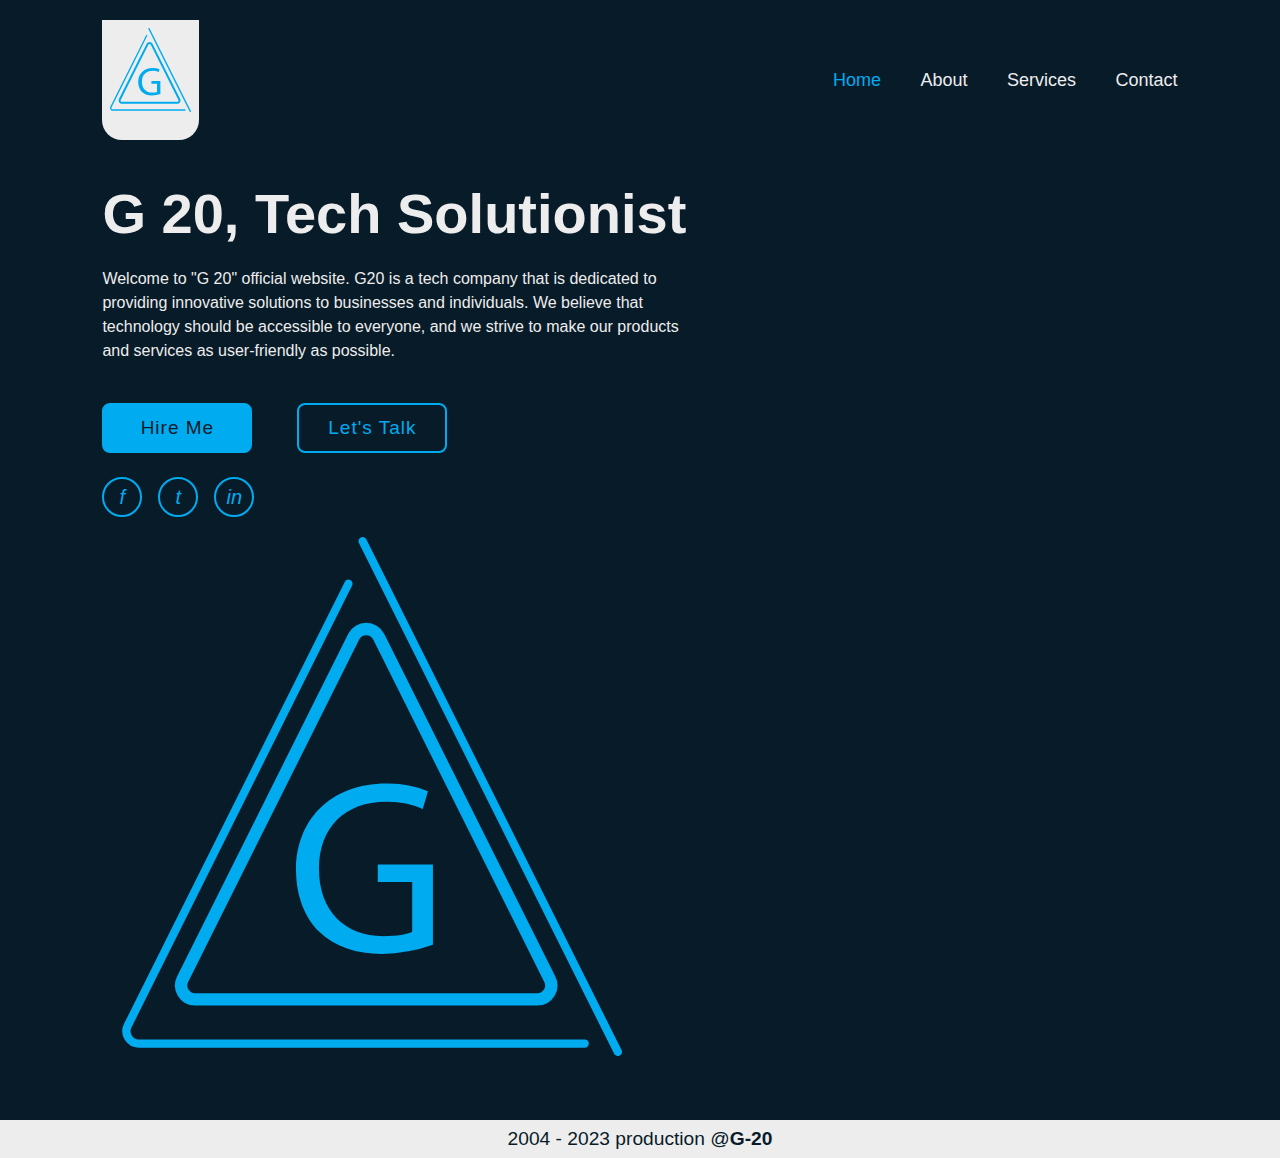
<file: index.html>
<!DOCTYPE html>
<html lang="en">
<head>

    <meta charset="UTF-8">
    <meta http-equiv="X-UA-Compatible" content="IE=edge">
    <meta name="viewport" content="width=device-width, initial-scale=1.0">
    <title>G-20 website</title>
    <link rel="stylesheet" href="style/index.css">

</head>
<body>

    <nav >

        <img src="SVG/logo.svg" id="logo">

        <section class="navbar">
            <a href="index.html" class="active">Home</a>
            <a href="html/about.html">About</a>
            <a href="html/services.html">Services</a>
            <a href="html/contact.html">Contact</a>
        </section>

    </nav>
    
    <main>

        <section class="home">
            <div class="home-content">

                <h1>G 20, Tech Solutionist</h1>
                <p>
                    Welcome to "G 20" official website. G20 is a tech company that is dedicated to providing innovative solutions to businesses and individuals.
                    We believe that technology should be accessible to everyone, and we strive to make our products and services as user-friendly as possible.


                </p>
                <div class="btn-box">
                    <a href="#">Hire Me</a>
                    <a href="#">Let's Talk</a>
                </div>
            </div>

            <div class="home-sci">
                <a href="#"><i>f</i></a>
                <a href="#"><i>t</i></a>
                <a href="#"><i>in</i></a>
            </div>
        </section>

        <img src="SVG/logo.svg" class="logo">

    </main>

    <footer>
        2004 - 2023 production @  <b> G-20 </b>
    </footer>


</body>
</html>
</file>
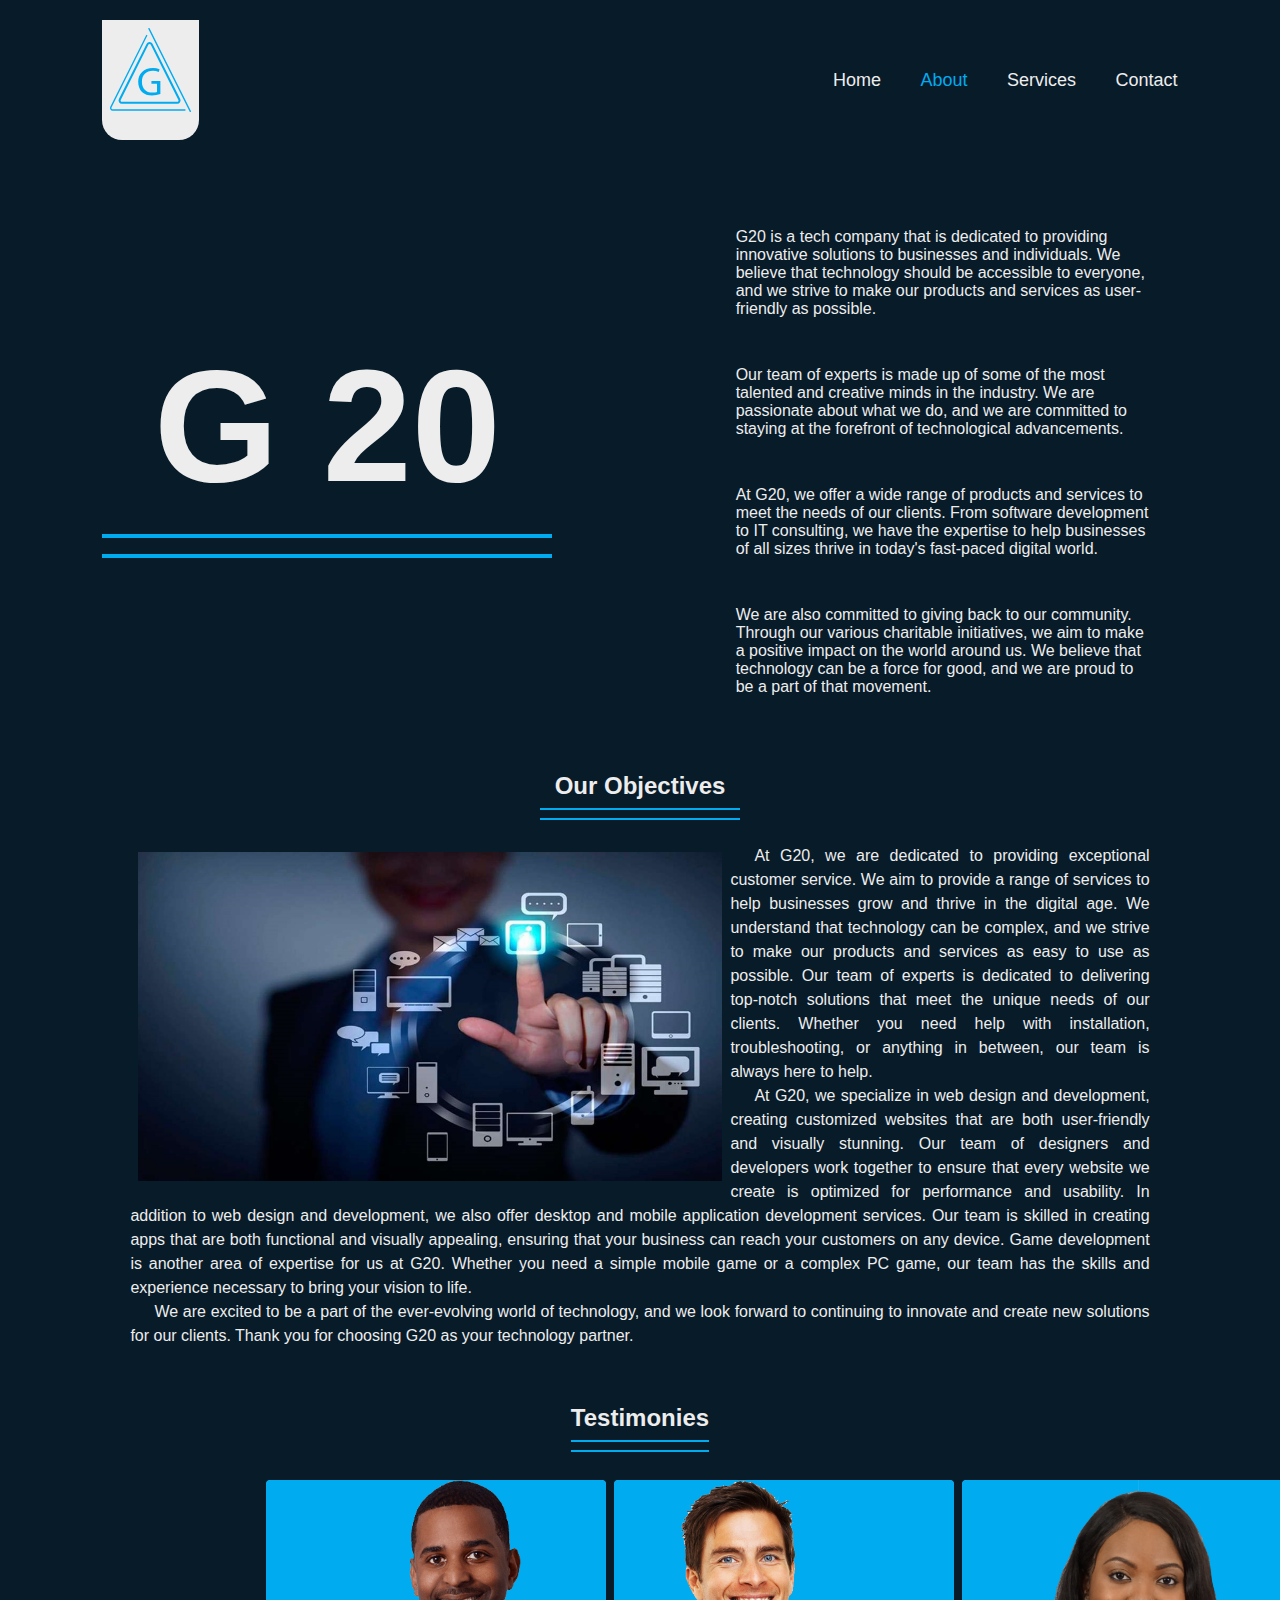
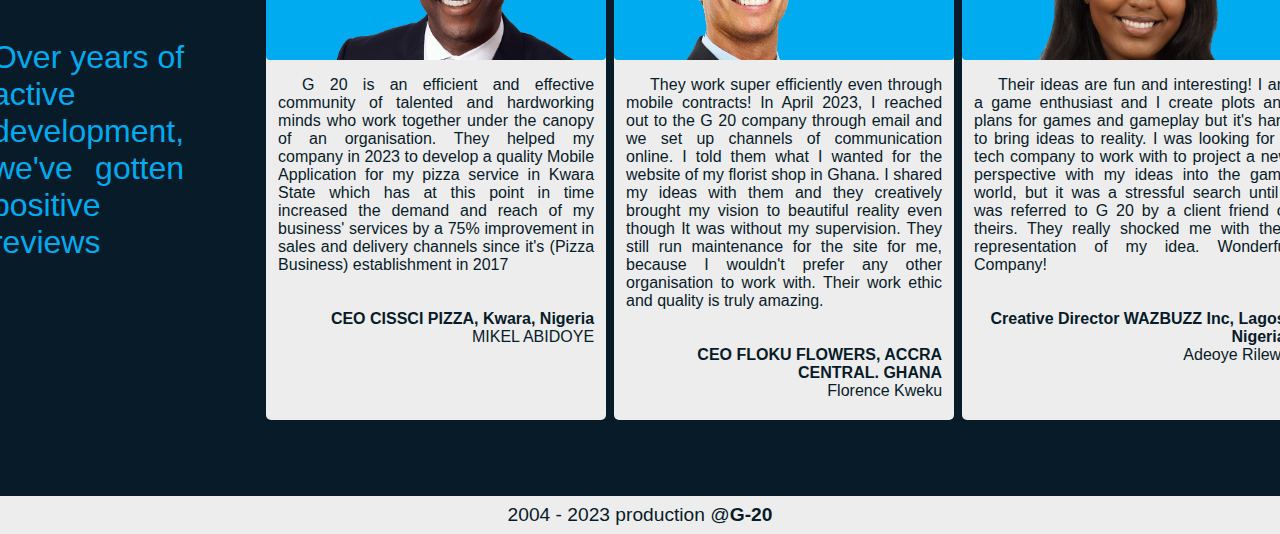
<file: html/about.html>
<!DOCTYPE html>
<html lang="en">

    <head>
        <meta charset="UTF-8">
        <meta http-equiv="X-UA-Compatible" content="IE=edge">
        <meta name="viewport" content="width=device-width, initial-scale=1.0">
        <title>G-20 about</title>
        <link rel="stylesheet" href="../style/about.css">
    </head>

    <body>

        <nav >

            <img src="../SVG/logo.svg" id="logo">

            <section class="navbar">
                <a href="../index.html" >Home</a>
                <a href="about.html" class="active">About</a>
                <a href="services.html">Services</a>
                <a href="contact.html">Contact</a>
            </section>

        </nav>

        <main>

            <section id="main">
                <header>
                    <h3>G 20</h3>
                    <div class="line line1"></div>
                    <div class="line line1"></div>

                </header>

                <div>
                    <p>
                        G20 is a tech company that is dedicated to providing innovative solutions to businesses and individuals.
                        We believe that technology should be accessible to everyone,
                        and we strive to make our products and services as user-friendly as possible.
                    </p>

                    <p>
                        Our team of experts is made up of some of the most talented and creative minds in the industry.
                        We are passionate about what we do, and we are committed to staying at the forefront of technological advancements.

                    </p>

                    <p>
                        At G20, we offer a wide range of products and services to meet the needs of our clients.
                        From software development to IT consulting, we have the expertise to help businesses of
                        all sizes thrive in today's fast-paced digital world.

                    </p>

                    <p>

                        We are also committed to giving back to our community. Through our various charitable initiatives,
                        we aim to make a positive impact on the world around us. We believe that technology can be a force
                        for good, and we are proud to be a part of that movement.

                    </p>

                </div>
            </section>

            <section id="objective" class="section">

                <header>
                    <h2>Our Objectives</h2>
                    <div class="line"></div>
                    <div class="line"></div>
                </header>

                <div>

                    <img src="../SVG/innovation.jpg">

                    <p>
                        At G20, we are dedicated to providing exceptional customer service.
                        We aim to provide a range of services to help businesses grow and thrive in the digital age.
                        We understand that technology can be complex, and we strive to make our products and services as easy to use as possible.
                        Our team of experts is dedicated to delivering top-notch solutions that meet the unique needs of our clients.
                        Whether you need help with installation, troubleshooting, or anything in between, our team is always here to help.

                    </p>


                    <p>
                        At G20, we specialize in web design and development, creating customized websites that are both user-friendly and visually
                        stunning. Our team of designers and developers work together to ensure that every website we create is optimized for performance and usability.
                        In addition to web design and development, we also offer desktop and mobile application development services. Our team is skilled in creating
                        apps that are both functional and visually appealing, ensuring that your business can reach your customers on any device.
                        Game development is another area of expertise for us at G20. Whether you need a simple mobile game or a complex PC game, our team has the
                        skills and experience necessary to bring your vision to life.

                    </p>
                    <p>

                        We are excited to be a part of the ever-evolving world of technology, and we look forward to continuing to innovate
                        and create new solutions for our clients. Thank you for choosing G20 as your technology partner.
                    </p>
                </div>

            </section>

            <section id="testimony" class="section">

                <header>
                    <h2>Testimonies</h2>
                    <div class="line"></div>
                    <div class="line"></div>
                </header>


                <div id="testimony_items">

                    <div id="review">
                        Over years of active development, we've gotten positive reviews
                    </div>

                    <div class="testimony_item">

                        <img src="../SVG/man2.png" />
                        <p>

                            G 20 is an efficient and effective community of talented and hardworking minds who work together under the canopy of an organisation. They helped my company in 2023 to develop a quality Mobile Application for my pizza service in Kwara State which has at this point in time increased the demand and reach of my business' services by a 75% improvement in sales and delivery channels since it's (Pizza Business) establishment in 2017

                        </p>

                        <div>
                            <span>CEO CISSCI PIZZA, Kwara, Nigeria</span>
                            MIKEL ABIDOYE
                        </div>

                    </div>

                    <div class="testimony_item">

                        <img src="../SVG/man3.png" />
                        <p>

                            They work super efficiently even through mobile contracts!
                            In April 2023, I reached out to the G 20 company through
                            email and we set up channels of communication online.
                            I told them what I wanted for the website of my florist shop in Ghana.
                            I shared my ideas with them and they creatively brought my vision to
                            beautiful reality even though It was without my supervision.
                            They still run maintenance for the site for me, because I wouldn't
                            prefer any other organisation to work with. Their work ethic and quality is truly amazing.

                        </p>

                        <div>
                            <span>CEO FLOKU FLOWERS, ACCRA CENTRAL. GHANA</span>

                            Florence Kweku
                        </div>

                    </div>

                    <div class="testimony_item">

                        <img src="../SVG/woman2.png" />






                        <p>

                            Their ideas are fun and interesting!
                            I am a game enthusiast and I create plots and plans for games and gameplay but it's hard to bring ideas to reality. I was looking for a tech company to work with to project a new perspective with my ideas into the game world, but it was a stressful search until i was referred to G 20 by a client friend of theirs. They really shocked me with their representation of my idea.
                            Wonderful Company!


                        </p>

                        <div>
                            <span>Creative Director WAZBUZZ Inc, Lagos, Nigeria </span>

                            Adeoye Rilewa
                        </div>

                    </div>

                </div>

            </section>





        </main>

    <footer>
        2004 - 2023 production @  <b> G-20 </b>
    </footer>

    </body>
</html>
</file>
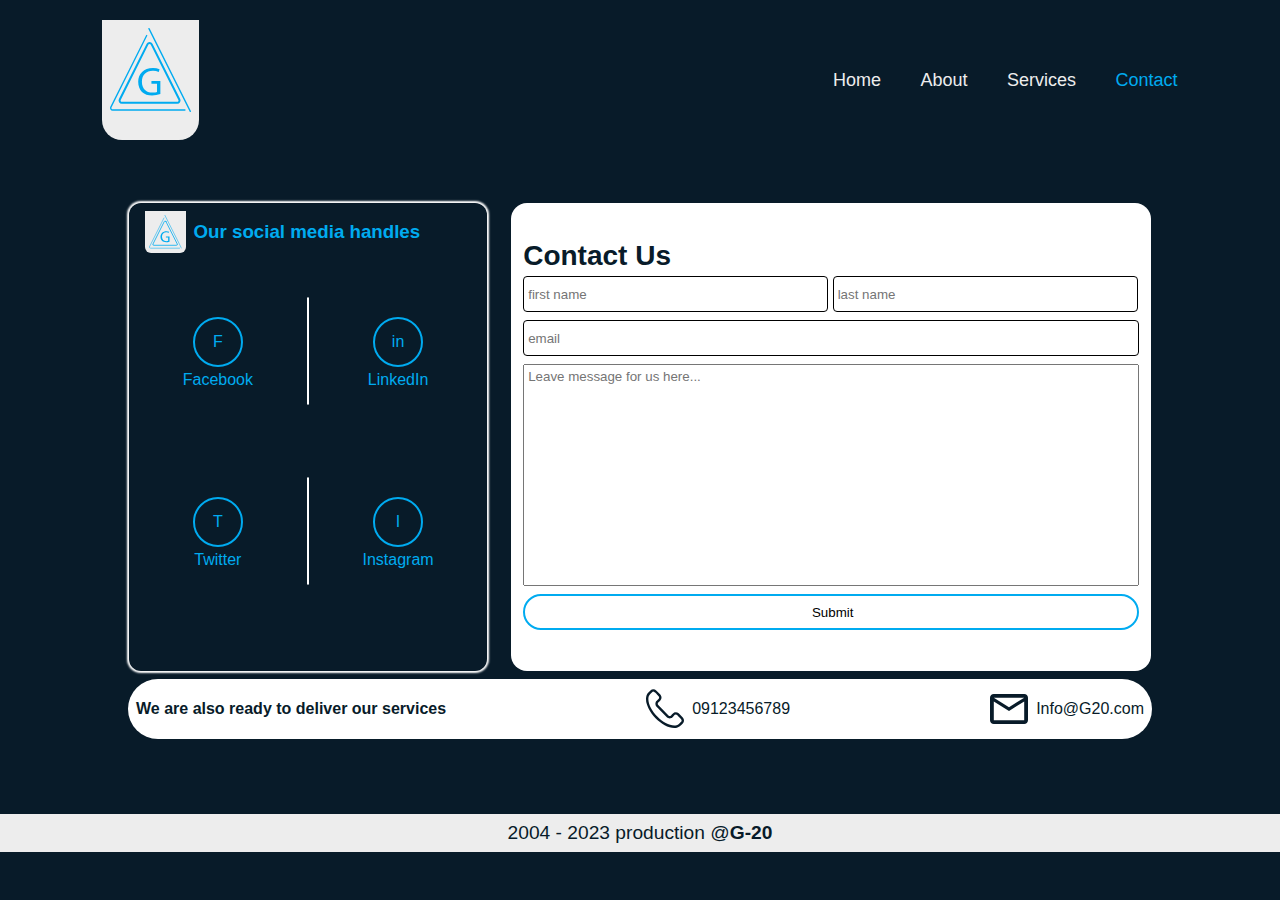
<file: html/contact.html>
<!DOCTYPE html>
<html lang="en">

    <head>
        <meta charset="UTF-8">
        <meta http-equiv="X-UA-Compatible" content="IE=edge">
        <meta name="viewport" content="width=device-width, initial-scale=1.0">
        <title>G-20 contact</title>
        <link rel="stylesheet" href="../style/contact.css">
    </head>

    <body>

        <nav >

            <img src="../SVG/logo.svg" id="logo">

            <section class="navbar">
                <a href="../index.html" >Home</a>
                <a href="about.html">About</a>
                <a href="services.html">Services</a>
                <a href="contact.html"  class="active">Contact</a>
            </section>

        </nav>

        <main>

            <section id="main">

                <section id="contacts">

                    <div>

                        <img src="../SVG/logo.svg" class="service_logo"/>
                        <h3>Our social media handles</h3>

                    </div>
                    <section>

                        <div>
                            <a class="account" href="#"> F </a>
                            Facebook
                        </div>

                        <span></span>

                        <div>
                            <a class="account" href="#"> in</a>
                            LinkedIn
                        </div>

                        <div>
                            <a class="account" href="#"> T </a>
                            Twitter
                        </div>

                        <span></span>

                        <div>
                            <a class="account" href="#"> I </a>
                            Instagram
                        </div>



                    </section>

                </section>

                <section id="email">

                    <h3>Contact Us</h3>

                    <div>
                        <input type="text" placeholder="first name">
                        <input type="text" placeholder="last name">
                    </div>

                    <input type="email" placeholder="email" required>

                    <textarea cols="10" placeholder="Leave message for us here..."></textarea>

                    <input type="submit" >

                </section>

                <section id="email_phone">
                    <h4>We are also ready to deliver our services</h4>

                    <div>
                        <img src="../SVG/phone.svg">
                        09123456789
                    </div>

                    <div>
                        <img src="../SVG/email.svg">
                        Info@G20.com
                    </div>


                </section>

            </section>

        </main>


    <footer>
        2004 - 2023 production @  <b> G-20 </b>
    </footer>

    </body>
</html>
</file>
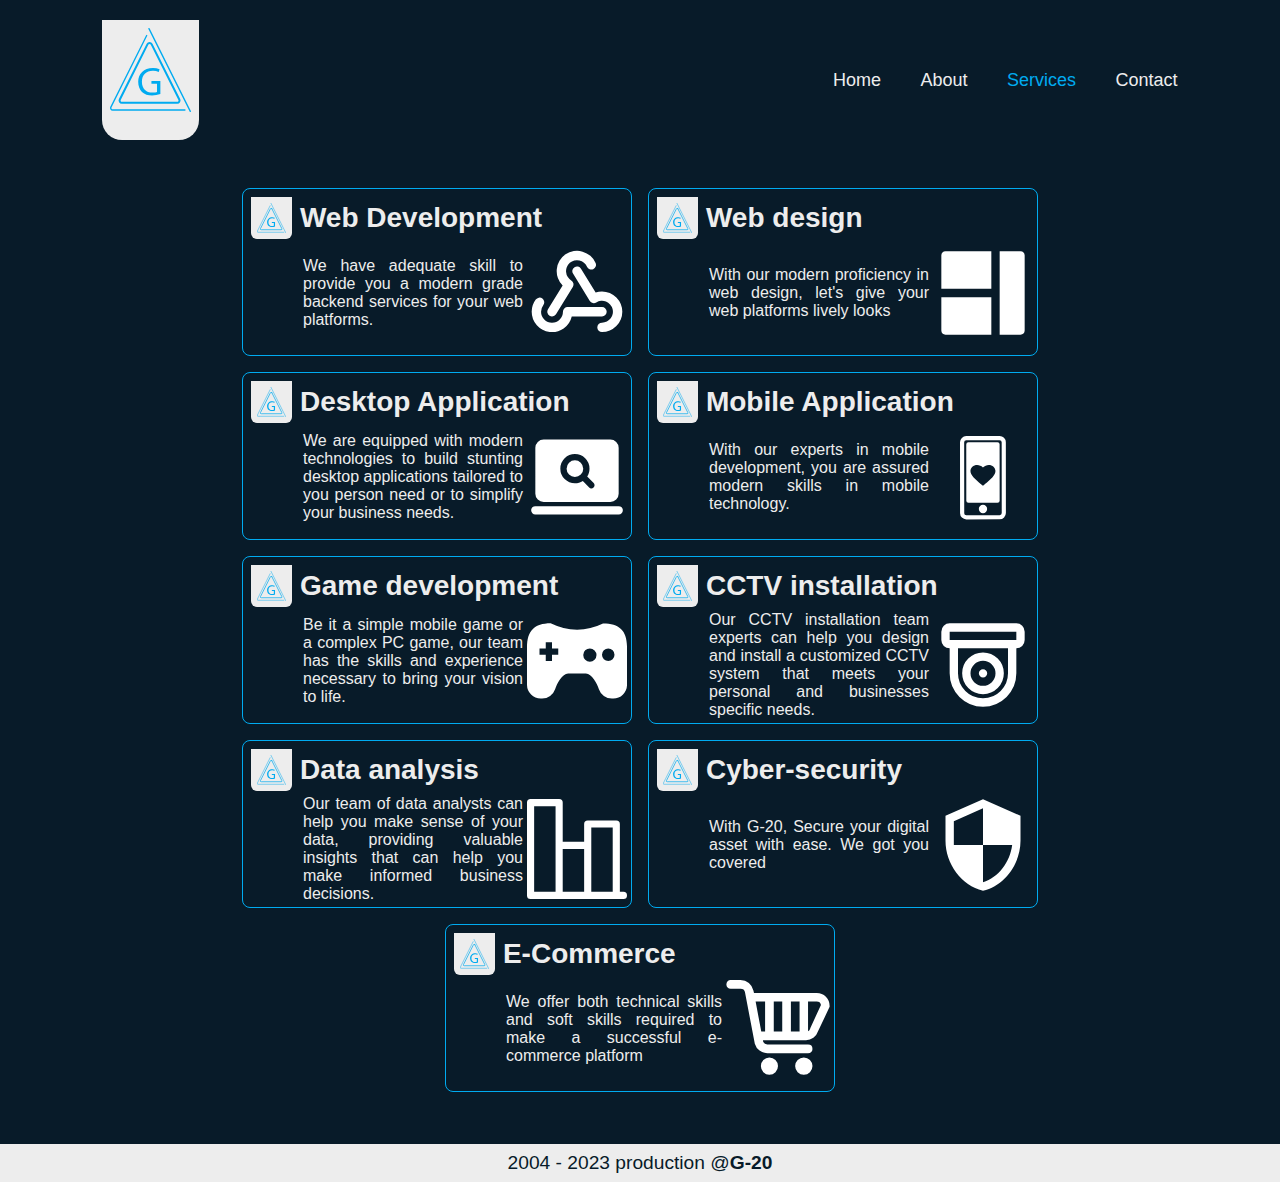
<file: html/services.html>
<!DOCTYPE html>
<html lang="en">

    <head>
        <meta charset="UTF-8">
        <meta http-equiv="X-UA-Compatible" content="IE=edge">
        <meta name="viewport" content="width=device-width, initial-scale=1.0">
        <title>G-20 Service</title>
        <link rel="stylesheet" href="../style/services.css">
    </head>

    <body>

        <nav >

            <img src="../SVG/logo.svg" id="logo">

            <section class="navbar">
                <a href="../index.html" >Home</a>
                <a href="about.html">About</a>
                <a href="services.html" class="active">Services</a>
                <a href="contact.html">Contact</a>
            </section>

        </nav>

        <main>

            <section id="services">

                <div class="service">

                    <div class="service_div1">

                        <img src="../SVG/logo.svg" class="service_logo"/>
                        <h3>Web Development</h3>

                    </div>

                    <div class="service_div2">
                        <p>We have adequate skill to provide you a modern grade backend services for your web platforms.</p>
                        <img src="../SVG/backend.svg" class="service_icon"/>

                    </div>

                </div>

                <div class="service">

                    <div class="service_div1">

                        <img src="../SVG/logo.svg" class="service_logo"/>
                        <h3>Web design</h3>

                    </div>

                    <div class="service_div2">

                        <p>With our modern proficiency in web design, let's give your web platforms lively looks</p>
                        <img src="../SVG/frontend.svg" class="service_icon"/>

                    </div>

                </div>

                <div class="service">

                    <div class="service_div1">

                        <img src="../SVG/logo.svg" class="service_logo"/>
                        <h3>Desktop Application</h3>

                    </div>

                    <div class="service_div2">
                        <p>We are equipped with modern technologies to build stunting desktop applications tailored to you person need
                        or to simplify your business needs.</p>
                        <img src="../SVG/desktop.svg" class="service_icon"/>

                    </div>




                </div>

                <div class="service">

                    <div class="service_div1">

                        <img src="../SVG/logo.svg" class="service_logo"/>
                        <h3>Mobile Application</h3>

                    </div>

                    <div class="service_div2">
                        <p>With our experts in mobile development, you are assured modern skills in mobile technology. </p>
                        <img src="../SVG/mobile.svg" class="service_icon"/>

                    </div>




                </div>

                <div class="service">

                    <div class="service_div1">

                        <img src="../SVG/logo.svg" class="service_logo"/>
                        <h3>Game development</h3>

                    </div>

                    <div class="service_div2">
                        <p>Be it a simple mobile game or a complex PC game,
                            our team has the skills and experience necessary to bring
                            your vision to life.</p>
                        <img src="../SVG/game.svg" class="service_icon"/>

                    </div>

                </div>

                <div class="service">

                    <div class="service_div1">

                        <img src="../SVG/logo.svg" class="service_logo"/>
                        <h3>CCTV installation</h3>

                    </div>

                    <div class="service_div2">
                        <p>Our CCTV installation team experts can help you design and
                            install a customized CCTV system that meets your personal and businesses specific needs.
                        </p>
                        <img src="../SVG/cctv.svg" class="service_icon"/>

                    </div>

                </div>

                <div class="service">

                    <div class="service_div1">

                        <img src="../SVG/logo.svg" class="service_logo"/>
                        <h3>Data analysis</h3>

                    </div>

                    <div class="service_div2">
                        <p>
                            Our team of data analysts can help you make sense of your data,
                            providing valuable insights that can help you make informed business decisions.
                        </p>
                        <img src="../SVG/data.svg" class="service_icon"/>

                    </div>

                </div>

                <div class="service">

                    <div class="service_div1">

                        <img src="../SVG/logo.svg" class="service_logo"/>
                        <h3>Cyber-security</h3>

                    </div>

                    <div class="service_div2">
                        <p>With G-20, Secure your digital asset with ease. We got you covered</p>
                        <img src="../SVG/security.svg" class="service_icon"/>

                    </div>

                </div>

                <div class="service">

                    <div class="service_div1">

                        <img src="../SVG/logo.svg" class="service_logo"/>
                        <h3>E-Commerce</h3>

                    </div>

                    <div class="service_div2">
                        <p>We offer both technical skills and soft skills required to make a successful e-commerce platform</p>
                        <img src="../SVG/commerce.svg" class="service_icon"/>

                    </div>

                </div>


            </section>






        </main>

    <footer>
        2004 - 2023 production @  <b> G-20 </b>
    </footer>

    </body>
</html>
</file>
<file: style/index.css>
@import "main.css";


main{

    width: 100%;
    flex-flow: row wrap;
    align-items: center;
    display: inline-flex;
    justify-content: space-between;

}

main>.logo{

    width: 500px;
    height: auto;
    margin: 20px;

}

main>.home{

    display:flex ;

    flex-flow: column wrap;
    min-width: fit-content;

}

.home .home-content {
    max-width: 600px;
}

.home-content h1 {
    font-size: 56px;
    font-weight: 700;
    line-height: 1.2;
}

.home-content h3 {
    font-size: 32px;
    font-weight: 700;
    color: #00abf0;
}

.home-content p {
    font-size: 16px;
    margin: 20px 0 40px;
    line-height: 24px;
}


.home-sci{

    width: fit-content;
    display: flex;
    margin-top: 24px;
    justify-content: space-between;
}









.logo{
    font-size: 25px;
    color: #ededed;
    text-decoration: none;
    font-weight: 600;
}





.home-content .btn-box {
    display: flex;
    justify-content: space-between;
    width: 345px;
    height: 50px;
}

.btn-box a {
    position: relative;
    display: inline-flex;
    justify-content: center;
    align-items: center;
    width: 150px;
    height: 100%;
    background: #00abf0;
    border: 2px solid #00abf0;
    border-radius: 8px;
    font-size: 19px;
    color: #081b29;
    text-decoration: none;
    letter-spacing: 1px;
    z-index: 1;
    overflow: hidden;
    transition: .5s;
}

.btn-box a:nth-child(2) {
    background: transparent;
    color: #00abf0;
}

.btn-box a:hover {
    color: #00abf0;
}

.btn-box a:nth-child(2):hover {
    color: #081b29;
}

.btn-box a:nth-child(2)::before {
    background: #00abf0;
}

.btn-box a::before {
    content: '';
    position: absolute;
    top: 0;
    left: 0;
    width: 0%;
    height: 100%;
    background: #081b29;
    z-index: -1;
    transition: .5s;
}

.btn-box a:hover::before {
    width: 100%;
}


.home-sci a {
    margin: 0px 8px;
    position: relative;
    display: inline-flex;
    justify-content: center;
    align-items: center;
    width: 40px;
    height: 40px;
    border: 2px solid var(--secondary-color);
    border-radius: 50%;
    font-size: 20px;
    color: var(--secondary-color);
    text-decoration: none;
    z-index: 1;
    overflow: hidden;
    transition: .5s;

}
.home-sci a:first-child{
    margin-left: 0;
}
.home-sci a::before {
    content: '';
    position: absolute;
    top: 0;
    left: 0;
    width: 0;
    height: 100%;
    background: #00abf0;
    z-index: -1;
    transition: .5s;
}

.home-sci a:hover {
    color: var(--primary-color);
}

.home-sci a:hover::before {
    width: 100%;
}
</file>
<file: style/about.css>
@import "main.css";

.line{
    width: 100%;
    margin: 8px 0;
    border-bottom: 2px solid var(--secondary-color);
}
.line1{
    margin: 16px 0;
    border-bottom-width: 4px;
}

#main{
    padding: 24px 0;
    display: flex;
    align-items: center;
    justify-content: space-between;


}

#main header{

    min-width: 450px;
    margin-right: 10%;
}

#main p{

    padding: 24px;
    margin-left: 10%;
}

#main header h3{
    font-size: 10em;
}
section header{
    width: fit-content;
    text-align: center;
    margin-bottom: 16px;
}

.section{
    display: flex;
    flex-flow: column nowrap;
    justify-content: center;
    align-items: center;
    word-wrap: break-word;
    padding: 28px;
}
#objective p{
    text-align: justify;
    text-indent: 24px;
    line-height: 1.5em;
}
#objective header .line{
    padding : 0 100px;
}

#objective div img{
    width: 600px;
    display: inline;
    float: left;
    padding: 8px;
}


.testimony_item{

    border-radius: 5px;
    width: 340px;
    min-width: 340px;
    height: 540px;
    min-height: 500px;
    margin: 4px;
    color: var(--primary-color);
    background-color: var(--text-color);


}
.testimony_item img{
    width: 100%;
    max-height: 180px;
    border-radius: 4px;
    z-index: -100;
    object-fit: cover;
    object-position: 50% 0%;
    background-color: var(--secondary-color);

}
.testimony_item p{
    padding: 12px;
    text-align: justify;
    text-indent: 24px;
}

.testimony_item .comma{

    float: left;
    display: flex;
    margin: -40px 10px 0px 0;
    border-radius: 100%;
    width: 48px;
    height: 48px;
    z-index: 100;
    line-height: 100%;
    font-size: 3em;
    text-align: center;
    font-family: "Times New Roman", sans-serif;
    justify-content: center;
    align-items: center;
    color: var(--text-color);
    background-color: var(--primary-color);
}

.testimony_item div{
    margin-top: 12px;
    padding: 12px;
    text-align: right;
}
.testimony_item div span{
    display: block;
    font-weight: bold;
}

#testimony_items{
    display: flex;
    scrollbar-width: none;
    flex-flow: row nowrap;
    justify-content: center;
    align-items: center;
}

#review{
    color: var(--secondary-color);
    padding-right : 78px;
    text-align: justify;
    font-size: 2em;
    padding-left: 16px;
    border-left: 2px solid var(--secondary-color);

}
</file>
<file: style/contact.css>
@import "main.css";

main{
    height: 70vh;
    display: flex;
    justify-content: center;
    align-items: center;
}

#main{

    display: flex;
    flex-flow: row wrap;
    justify-content: center;
    align-items: center;

}
.service_logo{
    height: 42px;
    width: auto;
    padding: 4px;
    margin: 8px;
    border-radius: 0px 0px 6px 6px;
    background-color: var(--text-color);
}

#contacts{

    width: fit-content;
    height: 52vh;
    border-radius: 12px;
    color: var(--secondary-color);
    box-shadow: 0px 0px 2px 2px white;
    background-color: var(--primary-color);

}

#contacts section{
    display: flex;
    flex-flow: row wrap;
    width: 28vw;
    height: 40vh;
    justify-content: center;
    align-items: center;

}
#contacts section div{

    height: 50%;
    width: calc(50% - 1px);
    display: flex;
    flex-flow: column wrap;
    justify-content: center;
    align-items: center;
}

.account{
    border : 2px solid var(--secondary-color);
    border-radius: 100%;
    width: 50px;
    height: 50px;
    padding: 4px;
    margin: 4px;
    display: flex;
    flex-flow: column wrap;
    justify-content: center;
    align-items: center;
    font-family: 'Poppins', sans-serif;

    text-decoration: none;

    color: var(--secondary-color);
    transition-duration: 500ms;
    transition-property: background-color, color;
    transition-timing-function: ease-in-out;
    background-color: transparent;

}

.account:hover{
    color: var(--text-color);
    transition-duration: 500ms;
    transition-property: background-color, color;
    transition-timing-function: ease-in-out;
    background-color: var(--secondary-color);
}

#contacts section span{

    width: 1px;
    border: 1px solid white;
    height: 30%;
    border-radius: 16px;


}

#contacts section div:nth-child(even){

}

#contacts div{
    padding: 0 8px;
    display: flex;
    align-items: center;

}


#email{

    width: 50vw;
    height: 52vh;
    background-color: white;
    color: var(--primary-color);
    margin-left: 24px;
    padding : 12px;
    border-radius: 16px;

    display: flex;
    flex-flow: column wrap;
    justify-content: center;


}

#email h3{

    font-size: 1.75em;

}

#email textarea{
    resize: none;
    height: 50%;
    margin :  4px 0;
    padding: 4px;
}

#email input{

    height: 36px;
    margin :  4px 0;
    border-radius: 4px;
    border : 1px solid black;
    padding: 1px 1px 1px 4px;
    min-width: calc(50% - 3px);

}

#email input[type="submit"]{

    border : 2px solid var(--secondary-color);
    background-color: white;
    margin :  4px 0;
    height: 36px;
    border-radius: 100px;
}

#email input[type="submit"]:hover{
    color: white;
    background-color:var(--secondary-color);
}


#email_phone{
    width: 80vw;
    height: 60px;
    display: flex;
    align-items: center;
    justify-content: space-between;
    color: var(--primary-color);
    background-color: white;
    border-radius: 100px;
    padding: 8px;
    margin: 8px;


}

#email_phone div{
    display: flex;
    align-items: center;
    justify-content: space-between;

}

#email_phone div img{
    width: 54px;
    padding: 8px;

}
</file>
<file: style/services.css>
@import "main.css";

#services{
    display: flex;
    align-items: center;
    justify-content: center;
    flex-flow: row wrap;
}
.service{

    width: 390px;
    height: 168px;
    padding: 4px;
    margin: 8px;
    border-radius: 8px;
    border: 1px solid var(--secondary-color);

    transition-duration: 500ms;
    background-color: transparent;
    transition-timing-function: ease-in-out;
    transition-property: background-color;
    text-overflow: ellipsis;
    overflow-y: clip;
    text-align: justify;

}

.service:hover{

    transition-duration: 500ms;
    transition-property: background-color;
    transition-timing-function: ease-in-out;
    background-color: var(--secondary-color);
}

.service_logo{
    height: 42px;
    width: auto;
    padding: 6px;
    margin: 4px;
    border-radius: 0px 0px 6px 6px;
    background-color: var(--text-color);
}

.service_div1{
    display: flex;
    align-items: center;
}

.service .service_div1 h3{
    padding: 4px;
    font-size: 1.75em;
}

.service_div2{
    display: flex;
    align-items: center;
}

.service_icon{
    height: 100px;
    float: left;
    right: -100px;
}

.service p{
    padding:  0  4px 0 56px;
}

.c2{
    fill: coral;
}
</file>
